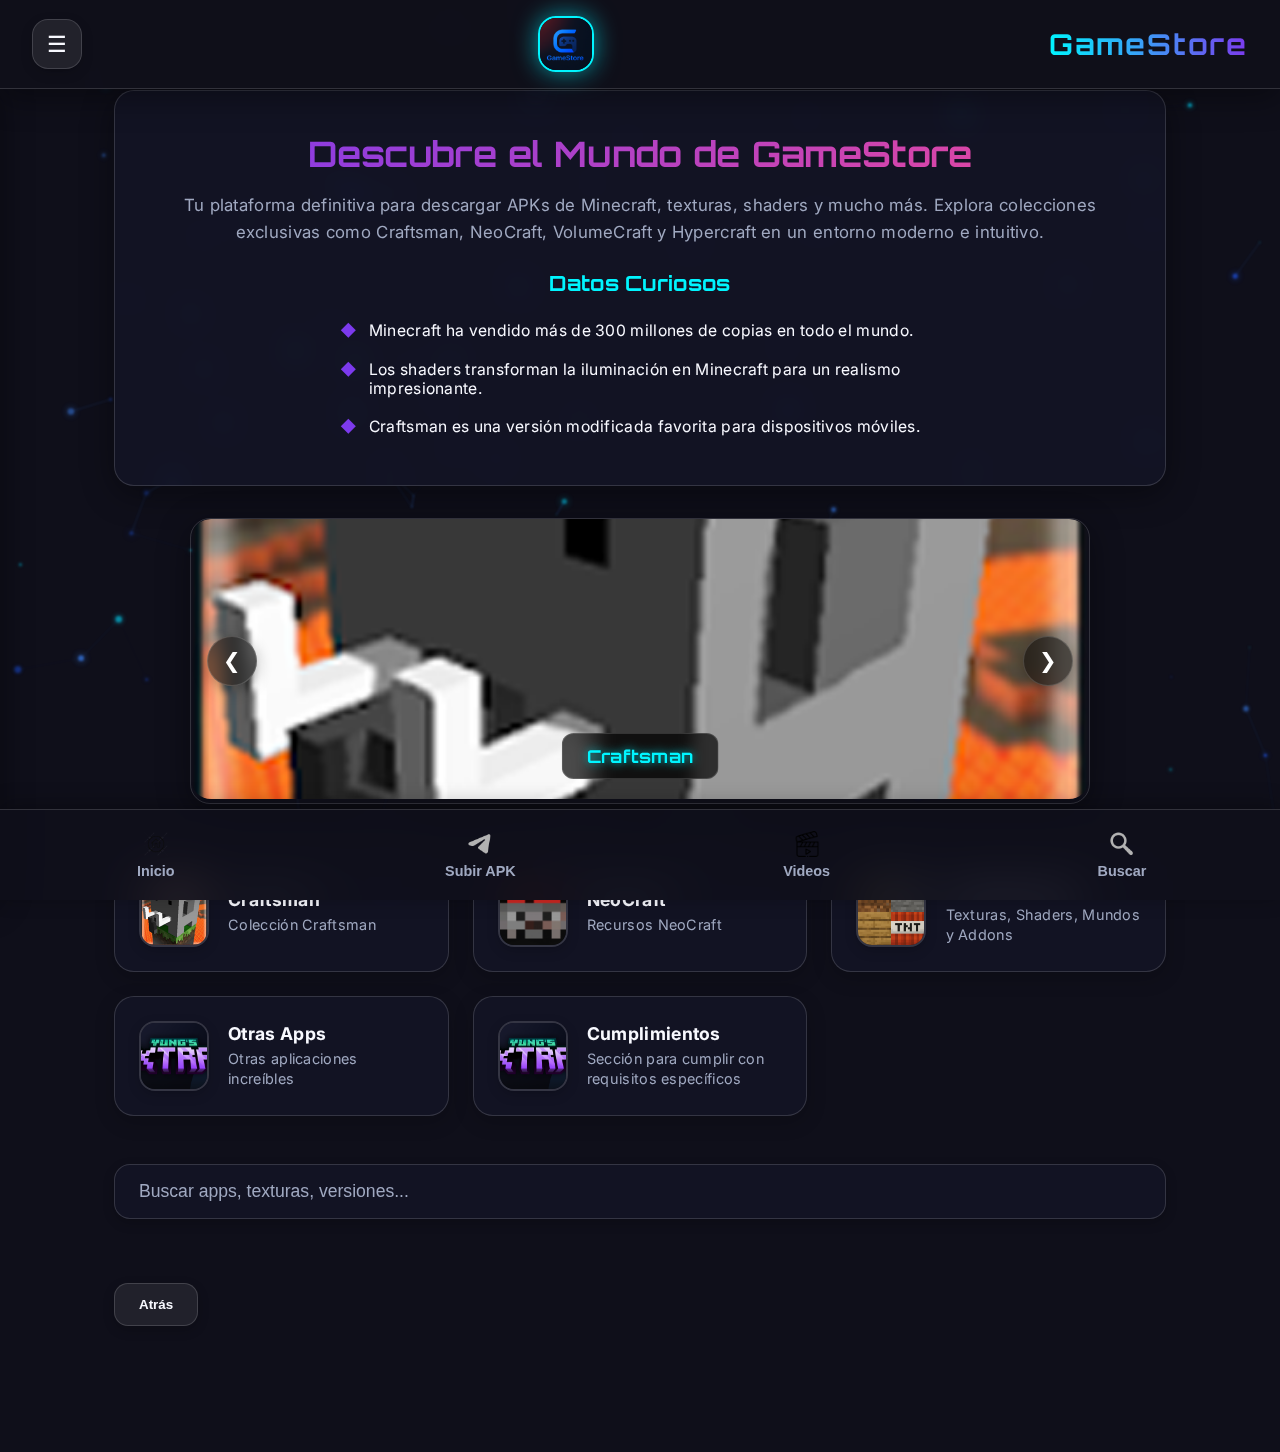
<file: index.html>
<!DOCTYPE html>
<html lang="es">
<head>
    <meta charset="UTF-8">
    <meta name="viewport" content="width=device-width, initial-scale=1.0">
    <title>GameStore</title>
    <!-- Favicon -->
    <link rel="icon" href="NEOCRAFTss.png" type="image/png">
    <link rel="icon" type="image/png" sizes="32x32" href="NEOCRAFTss.png">
    <link rel="icon" type="image/png" sizes="48x48" href="NEOCRAFTss.png">
    <link rel="icon" type="image/png" sizes="64x64" href="NEOCRAFTss.png">
    <link rel="icon" type="image/png" sizes="192x192" href="NEOCRAFTss.png">
    <link rel="apple-touch-icon" sizes="180x180" href="NEOCRAFTss.png">
    <meta name="msapplication-TileImage" content="NEOCRAFTss.png">
    <meta name="msapplication-TileColor" content="#0a0b1a">
    <!-- PWA Manifest -->
    <link rel="manifest" href="manifest.json">
    <!-- CSS se incluye desde archivo externo o <style> en el código original, aquí se omite -->
</head>
<body>
    <canvas id="particles"></canvas>

    <!-- Sidebar -->
    <div id="sidebar">
        <div class="sidebar-section">
            <h3>Enlaces Sociales</h3>
            <a href="https://youtube.com/@jlmc2?si=qHmc0eB24stW3Kcv" class="social-link" aria-label="Visitar nuestro canal de YouTube">
                <img src="./port/yt.png" alt="Ícono de YouTube"> YouTube
            </a>
            <a href="https://www.tiktok.com/@neomc1?_t=ZS-8zkfUb8Lnjm&_r=1" class="social-link" aria-label="Visitar nuestro perfil de TikTok">
                <img src="./port/tiktok.png" alt="Ícono de TikTok"> TikTok
            </a>
            <a href="https://www.instagram.com/neomc12?igsh=MXNqYmcwNHZmOGx3Yg==" class="social-link" aria-label="Visitar nuestro perfil de Instagram">
                <img src="./port/inta.jpg" alt="Ícono de Instagram"> Instagram
            </a>
            <a href="https://learningkodes.github.io/GameStore/" class="social-link" aria-label="Ver contenido adicional">
                📄 Content
            </a>
        </div>
        <div class="sidebar-section">
            <h3>Subir Contenido</h3>
            <a href="./apk.html" class="sidebar-upload-btn" aria-label="Subir un APK">SUBIR APK</a>
        </div>
        <div class="sidebar-section">
            <button id="themeToggle" aria-label="Cambiar entre modo claro y oscuro">☀️Modo Claro</button>
        </div>
    </div>

    <header>
        <button id="sidebarToggle" aria-label="Abrir o cerrar la barra lateral">☰</button>
        <img class="logo" src="NEOCRAFT.png" alt="Logo de GameStore">
        <h1>GameStore</h1>
    </header>

    <div class="main" id="mainContent">
        <!-- Home Screen -->
        <div id="homeScreen">
            <div class="hero-section">
                <h2>Descubre el Mundo de GameStore</h2>
                <p>Tu plataforma definitiva para descargar APKs de Minecraft, texturas, shaders y mucho más. Explora colecciones exclusivas como Craftsman, NeoCraft, VolumeCraft y Hypercraft en un entorno moderno e intuitivo.</p>
                <div class="facts">
                    <h3>Datos Curiosos</h3>
                    <ul>
                        <li>Minecraft ha vendido más de 300 millones de copias en todo el mundo.</li>
                        <li>Los shaders transforman la iluminación en Minecraft para un realismo impresionante.</li>
                        <li>Craftsman es una versión modificada favorita para dispositivos móviles.</li>
                    </ul>
                </div>
            </div>
            <div class="carousel">
                <div class="slides">
                    <div class="slide active">
                        <img src="./port/craftsman.png" alt="Craftsman">
                        <div class="caption">Craftsman</div>
                    </div>
                    <div class="slide">
                        <img src="neocraft/2NEOCRAFT.png" alt="NeoCraft">
                        <div class="caption">NeoCraft</div>
                    </div>
                    <div class="slide">
                        <img src="./port/texturaa.jpg" alt="Complementos">
                        <div class="caption">Complementos</div>
                    </div>
                    <div class="slide">
                        <img src="./port/extras.png" alt="Otras Apps">
                        <div class="caption">Otras Apps</div>
                    </div>
                </div>
                <button class="prev" onclick="moveSlide(-1)" aria-label="Diapositiva anterior">❮</button>
                <button class="next" onclick="moveSlide(1)" aria-label="Diapositiva siguiente">❯</button>
            </div>
            <div id="mainMenu" class="items-grid"></div>
            <button id="backBtn" class="back-btn" onclick="goBack()" style="display: none;" aria-label="Volver atrás">Atrás</button>
            <div id="contentMenu" class="items-grid"></div>
        </div>

        <!-- Search Screen -->
        <div id="searchScreen">
            <input id="searchInput" type="text" placeholder="Buscar apps, texturas, versiones..." aria-label="Buscar contenido">
            <div id="searchResults" class="items-grid"></div>
            <button id="backBtnSearch" class="back-btn" onclick="goBackSearch()" aria-label="Volver atrás desde búsqueda">Atrás</button>
        </div>

        <!-- APK Contact Screen -->
        <div id="apkScreen" style="display: none;">
            <div class="apk-contact">
                <b>¿Quieres que tu APK aparezca aquí?</b><br>
                Contáctanos vía Telegram para enviar tu APK, portada, descripción y enlace:<br>
                <a href="https://t.me/+573046128902" class="telegram-btn" aria-label="Contactar por Telegram">
                    <img src="./port/telegram.png" alt="Ícono de Telegram">
                    Contactar por Telegram
                </a><br>
                <a href="./apk.html" class="btn-subir-apk" aria-label="Cómo subir un APK">Como Subir un APK?</a><br>
                <span style="font-size: 0.9rem;">¡Envíanos tu contenido y lo publicaremos en GameStore!</span>
            </div>
        </div>

        <!-- Videos Screen -->
        <div id="videosScreen" style="display: none;">
            <div class="videos-grid" id="videosContainer"></div>
        </div>
    </div>

    <!-- Navigation Bar -->
    <nav id="bottomNav">
        <button id="navHome" aria-label="Ir a la página de inicio">
            <img src="./port/home.png" alt="Ícono de Inicio">
            Inicio
        </button>
        <button id="navApk" aria-label="Ir a la sección de subir APK">
            <img src="./port/telegram.png" alt="Ícono de Subir APK">
            Subir APK
        </button>
        <button id="navVideos" aria-label="Ir a la sección de videos">
            <img src="./port/video.png" alt="Ícono de Videos">
            Videos
        </button>
        <button id="navSearch" aria-label="Ir a la sección de búsqueda">
            <img src="./port/serch.png" alt="Ícono de Buscar">
            Buscar
        </button>
    </nav>

    <!-- Toast -->
    <div id="toast"></div>

    <!-- Install Button -->
    <button id="installButton" aria-label="Instalar la aplicación">📱 Instalar App</button>

    <!-- Highlight Sound -->
    <audio id="highlightSound" src="correcto.mp3" preload="auto"></audio>
    <style>
/* ===== FUENTES Y ROOT ===== */
@import url('https://fonts.googleapis.com/css2?family=Orbitron:wght@500;700&family=Inter:wght@400;600;700&display=swap');

:root {
    --bg: #0f0f1a;
    --panel: rgba(20, 22, 40, 0.7);
    --glass: rgba(255, 255, 255, 0.08);
    --border: rgba(255, 255, 255, 0.15);
    --neon: #00f5ff;
    --accent: #7c3aed;
    --accent2: #ec4899;
    --text: #f8f9ff;
    --muted: #a0a9c1;
    --radius: 20px;
    --shadow: 0 8px 32px rgba(0, 0, 0, 0.4);
    --glow: 0 0 20px rgba(124, 58, 237, 0.4);
    --gradient: linear-gradient(135deg, var(--accent), var(--accent2));
    --font-title: 'Orbitron', sans-serif;
    --font-body: 'Inter', sans-serif;
    font-family: var(--font-body);
    font-size: 16px;
    letter-spacing: 0.3px;
}

body.light {
    --bg: #f5f7ff;
    --panel: rgba(255, 255, 255, 0.85);
    --glass: rgba(0, 0, 0, 0.08);
    --border: rgba(0, 0, 0, 0.12);
    --neon: #7c3aed;
    --text: #1a1a2e;
    --muted: #6b7280;
    --shadow: 0 8px 32px rgba(0, 0, 0, 0.12);
    --glow: 0 0 20px rgba(124, 58, 237, 0.2);
}

/* ===== RESET & BASE ===== */
* {
    margin: 0;
    padding: 0;
    box-sizing: border-box;
    transition: all 0.3s cubic-bezier(0.4, 0, 0.2, 1);
}

body {
    background: var(--bg);
    color: var(--text);
    min-height: 100vh;
    overflow-x: hidden;
    position: relative;
}

/* ===== PARTICLES BACKGROUND ===== */
canvas#particles {
    position: fixed;
    top: 0; left: 0;
    width: 100vw; height: 100vh;
    z-index: -1;
    opacity: 0.8;
    filter: blur(1px);
}

/* ===== SIDEBAR ===== */
#sidebar {
    position: fixed;
    top: 80px; left: -300px;
    width: 300px;
    height: calc(100vh - 80px);
    background: var(--panel);
    backdrop-filter: blur(24px);
    -webkit-backdrop-filter: blur(24px);
    border-right: 1px solid var(--border);
    box-shadow: var(--shadow);
    padding: 1.5rem;
    z-index: 999;
    transition: left 0.4s cubic-bezier(0.68, -0.55, 0.27, 1.55);
    overflow-y: auto;
    border-radius: 0 0 20px 0;
}

#sidebar.open { left: 0; }

.sidebar-section {
    margin-bottom: 2rem;
    padding-bottom: 1rem;
    border-bottom: 1px dashed var(--border);
}

.sidebar-section:last-child { border: none; }

.sidebar-section h3 {
    font-family: var(--font-title);
    font-size: 1.1rem;
    font-weight: 700;
    margin-bottom: 1rem;
    color: var(--neon);
    text-shadow: 0 0 8px rgba(0, 245, 255, 0.5);
    letter-spacing: 1px;
}

.social-link {
    display: flex;
    align-items: center;
    gap: 0.8rem;
    padding: 0.9rem 1rem;
    margin-bottom: 0.6rem;
    background: var(--glass);
    border: 1px solid var(--border);
    border-radius: 14px;
    color: var(--text);
    text-decoration: none;
    font-weight: 600;
    backdrop-filter: blur(10px);
    box-shadow: 0 4px 12px rgba(0, 0, 0, 0.2);
}

.social-link:hover {
    background: var(--gradient);
    color: white;
    transform: translateX(6px) scale(1.02);
    box-shadow: var(--glow);
    border-color: transparent;
}

.social-link img {
    width: 28px;
    height: 28px;
    border-radius: 8px;
    object-fit: cover;
    box-shadow: 0 0 10px rgba(0, 0, 0, 0.3);
}

#themeToggle {
    width: 100%;
    padding: 0.9rem;
    background: var(--glass);
    border: 1px solid var(--border);
    border-radius: 14px;
    color: var(--text);
    font-weight: 600;
    cursor: pointer;
    font-family: var(--font-title);
    letter-spacing: 0.5px;
    box-shadow: 0 4px 12px rgba(0, 0, 0, 0.2);
}

#themeToggle:hover {
    background: var(--gradient);
    color: white;
    box-shadow: var(--glow);
}

.sidebar-upload-btn {
    display: block;
    width: 100%;
    padding: 1rem;
    margin: 0.8rem 0;
    background: var(--gradient);
    color: white;
    border: none;
    border-radius: 16px;
    font-weight: 700;
    font-family: var(--font-title);
    text-align: center;
    text-decoration: none;
    box-shadow: 0 8px 20px rgba(124, 58, 237, 0.4);
    letter-spacing: 1px;
}

.sidebar-upload-btn:hover {
    transform: translateY(-3px) scale(1.03);
    box-shadow: 0 12px 30px rgba(124, 58, 237, 0.6);
}

/* ===== HEADER ===== */
header {
    position: fixed;
    top: 0; left: 0; width: 100%;
    padding: 1rem 2rem;
    background: rgba(15, 15, 26, 0.7);
    backdrop-filter: blur(24px);
    -webkit-backdrop-filter: blur(24px);
    border-bottom: 1px solid var(--border);
    box-shadow: var(--shadow);
    display: flex;
    align-items: center;
    justify-content: space-between;
    z-index: 1000;
    gap: 1rem;
}

#sidebarToggle {
    background: var(--glass);
    border: 1px solid var(--border);
    color: var(--text);
    width: 50px; height: 50px;
    border-radius: 16px;
    font-size: 1.4rem;
    cursor: pointer;
    display: flex;
    align-items: center;
    justify-content: center;
    box-shadow: 0 4px 12px rgba(0, 0, 0, 0.2);
}

#sidebarToggle:hover {
    background: var(--neon);
    color: #000;
    box-shadow: 0 0 20px rgba(0, 245, 255, 0.6);
}

.logo {
    width: 56px;
    height: 56px;
    border-radius: 18px;
    object-fit: cover;
    border: 2px solid var(--neon);
    box-shadow: 0 0 25px rgba(0, 245, 255, 0.6);
    animation: pulse 3s infinite;
}

@keyframes pulse {
    0%, 100% { box-shadow: 0 0 25px rgba(0, 245, 255, 0.6); }
    50% { box-shadow: 0 0 35px rgba(124, 58, 237, 0.8); }
}

header h1 {
    font-family: var(--font-title);
    font-size: 1.8rem;
    font-weight: 700;
    background: linear-gradient(90deg, var(--neon), var(--accent));
    -webkit-background-clip: text;
    -webkit-text-fill-color: transparent;
    letter-spacing: 2px;
}

.btn-admin-header {
    background: linear-gradient(135deg, #ef4444, #dc2626);
    color: white;
    padding: 0.7rem 1.4rem;
    border-radius: 16px;
    font-weight: 700;
    font-family: var(--font-title);
    text-decoration: none;
    box-shadow: 0 6px 18px rgba(239, 68, 68, 0.4);
    font-size: 0.95rem;
    letter-spacing: 0.5px;
}

.btn-admin-header:hover {
    transform: translateY(-3px);
    box-shadow: 0 10px 25px rgba(239, 68, 68, 0.6);
}

/* ===== MAIN CONTENT ===== */
.main {
    padding: 90px 1.5rem 110px;
    max-width: 1100px;
    margin: 0 auto;
}

/* Hero Section */
.hero-section {
    background: var(--panel);
    border: 1px solid var(--border);
    border-radius: var(--radius);
    padding: 2.5rem;
    text-align: center;
    margin-bottom: 2rem;
    box-shadow: var(--shadow);
    backdrop-filter: blur(12px);
}

.hero-section h2 {
    font-family: var(--font-title);
    font-size: 2.2rem;
    margin-bottom: 1rem;
    background: var(--gradient);
    -webkit-background-clip: text;
    -webkit-text-fill-color: transparent;
}

.hero-section p {
    color: var(--muted);
    line-height: 1.6;
    margin-bottom: 1.5rem;
    font-size: 1.05rem;
}

.facts h3 {
    font-family: var(--font-title);
    color: var(--neon);
    margin: 1.5rem 0 1rem;
    font-size: 1.3rem;
}

.facts ul {
    list-style: none;
    text-align: left;
    max-width: 600px;
    margin: 0 auto;
}

.facts li {
    padding: 0.6rem 0;
    color: var(--text);
    position: relative;
    padding-left: 1.8rem;
    font-size: 0.98rem;
}

.facts li::before {
    content: "◆";
    color: var(--accent);
    position: absolute;
    left: 0;
    font-weight: bold;
}

/* Carousel */
.carousel {
    position: relative;
    overflow: hidden;
    border-radius: var(--radius);
    max-width: 900px;
    margin: 2rem auto;
    box-shadow: var(--shadow);
    border: 1px solid var(--border);
}

.slides {
    display: flex;
    transition: transform 0.8s cubic-bezier(0.68, -0.55, 0.27, 1.55);
}

.slide {
    min-width: 100%;
    position: relative;
}

.slide img {
    width: 100%;
    height: 280px;
    object-fit: cover;
    border-radius: var(--radius);
}

.caption {
    position: absolute;
    bottom: 1.5rem;
    left: 50%;
    transform: translateX(-50%);
    background: rgba(0, 0, 0, 0.7);
    padding: 0.7rem 1.5rem;
    border-radius: 12px;
    font-family: var(--font-title);
    font-weight: 700;
    font-size: 1.1rem;
    color: var(--neon);
    text-shadow: 0 0 10px rgba(0, 245, 255, 0.8);
    backdrop-filter: blur(8px);
    border: 1px solid var(--border);
}

.carousel button {
    position: absolute;
    top: 50%;
    transform: translateY(-50%);
    background: rgba(0, 0, 0, 0.5);
    border: 1px solid var(--border);
    color: white;
    width: 50px; height: 50px;
    border-radius: 50%;
    font-size: 1.3rem;
    cursor: pointer;
    backdrop-filter: blur(10px);
    box-shadow: 0 4px 15px rgba(0, 0, 0, 0.3);
    z-index: 2;
}

.carousel button:hover {
    background: var(--neon);
    color: #000;
    box-shadow: 0 0 20px rgba(0, 245, 255, 0.7);
}

.carousel .prev { left: 1rem; }
.carousel .next { right: 1rem; }

/* Cards Grid */
.items-grid {
    display: grid;
    grid-template-columns: repeat(auto-fit, minmax(280px, 1fr));
    gap: 1.5rem;
    padding: 1rem 0;
}

.card {
    background: var(--panel);
    border: 1px solid var(--border);
    border-radius: var(--radius);
    padding: 1.5rem;
    display: flex;
    align-items: center;
    gap: 1.2rem;
    cursor: pointer;
    backdrop-filter: blur(12px);
    box-shadow: 0 6px 20px rgba(0, 0, 0, 0.2);
    position: relative;
    overflow: hidden;
}

.card::before {
    content: '';
    position: absolute;
    top: 0; left: 0;
    width: 100%; height: 4px;
    background: var(--gradient);
    transform: scaleX(0);
    transform-origin: left;
    transition: transform 0.4s ease;
}

.card:hover::before {
    transform: scaleX(1);
}

.card:hover {
    transform: translateY(-8px);
    box-shadow: var(--glow), 0 12px 30px rgba(0, 0, 0, 0.3);
    border-color: var(--neon);
}

.card img {
    width: 70px;
    height: 70px;
    border-radius: 16px;
    object-fit: cover;
    border: 2px solid var(--border);
    box-shadow: 0 4px 12px rgba(0, 0, 0, 0.2);
}

.card .info {
    flex: 1;
}

.card .title {
    font-weight: 700;
    font-size: 1.1rem;
    color: var(--text);
    margin-bottom: 0.3rem;
}

.card .desc {
    font-size: 0.9rem;
    color: var(--muted);
    line-height: 1.4;
}

/* Back Button */
.back-btn {
    display: inline-flex;
    align-items: center;
    gap: 0.5rem;
    padding: 0.8rem 1.5rem;
    background: var(--glass);
    border: 1px solid var(--border);
    border-radius: 14px;
    color: var(--text);
    font-weight: 600;
    cursor: pointer;
    margin: 1rem 0;
    box-shadow: 0 4px 12px rgba(0, 0, 0, 0.2);
}

.back-btn:hover {
    background: var(--gradient);
    color: white;
    box-shadow: var(--glow);
}

/* Search */
#searchScreen input {
    width: 100%;
    padding: 1rem 1.5rem;
    background: var(--panel);
    border: 1px solid var(--border);
    border-radius: 16px;
    color: var(--text);
    font-size: 1.1rem;
    margin-bottom: 1rem;
    box-shadow: 0 4px 12px rgba(0, 0, 0, 0.2);
    backdrop-filter: blur(10px);
}

#searchScreen input::placeholder {
    color: var(--muted);
}

/* APK Screen */
.apk-contact {
    background: var(--panel);
    border: 1px solid var(--border);
    border-radius: var(--radius);
    padding: 2rem;
    text-align: center;
    box-shadow: var(--shadow);
    backdrop-filter: blur(12px);
}

.telegram-btn {
    display: inline-flex;
    align-items: center;
    gap: 0.8rem;
    background: #0088cc;
    color: white;
    padding: 1rem 2rem;
    border-radius: 16px;
    text-decoration: none;
    font-weight: 700;
    margin: 1rem 0;
    box-shadow: 0 6px 18px rgba(0, 136, 204, 0.4);
}

.telegram-btn:hover {
    background: #006fa3;
    transform: translateY(-3px);
}

.btn-subir-apk {
    color: var(--neon);
    text-decoration: underline;
    font-weight: 600;
}

/* Videos */
.videos-grid {
    display: grid;
    grid-template-columns: repeat(auto-fit, minmax(300px, 1fr));
    gap: 1.5rem;
}

.video-card {
    position: relative;
    border-radius: var(--radius);
    overflow: hidden;
    box-shadow: var(--shadow);
    cursor: pointer;
    aspect-ratio: 16/9;
}

.video-card img {
    width: 100%;
    height: 100%;
    object-fit: cover;
}

.video-title {
    position: absolute;
    bottom: 0;
    left: 0;
    right: 0;
    background: linear-gradient(transparent, rgba(0,0,0,0.8));
    padding: 1.5rem 1rem 1rem;
    color: white;
    font-weight: 600;
}

.play-overlay {
    position: absolute;
    top: 50%; left: 50%;
    transform: translate(-50%, -50%);
    width: 70px; height: 70px;
    background: rgba(255,255,255,0.9);
    border-radius: 50%;
    display: flex;
    align-items: center;
    justify-content: center;
    font-size: 2rem;
    color: var(--accent);
    opacity: 0;
    transition: all 0.3s ease;
    box-shadow: 0 0 20px rgba(255,255,255,0.6);
}

.video-card:hover .play-overlay {
    opacity: 1;
    transform: translate(-50%, -50%) scale(1.1);
}

.video-card iframe {
    width: 100%;
    height: 100%;
    border: none;
    display: none;
}

.video-card.active iframe {
    display: block;
}

.video-card.active img,
.video-card.active .video-title,
.video-card.active .play-overlay {
    display: none;
}

/* Bottom Nav */
#bottomNav {
    position: fixed;
    bottom: 0; left: 0; width: 100%;
    background: rgba(15, 15, 26, 0.8);
    backdrop-filter: blur(24px);
    border-top: 1px solid var(--border);
    padding: 0.8rem 0;
    display: flex;
    justify-content: space-around;
    z-index: 1000;
    box-shadow: 0 -4px 20px rgba(0, 0, 0, 0.3);
}

#bottomNav button {
    background: none;
    border: none;
    color: var(--muted);
    font-size: 0.9rem;
    font-weight: 600;
    display: flex;
    flex-direction: column;
    align-items: center;
    gap: 0.4rem;
    padding: 0.5rem;
    border-radius: 12px;
    min-width: 60px;
}

#bottomNav button img {
    width: 26px;
    height: 26px;
    filter: grayscale(100%) brightness(0.7);
    transition: all 0.3s ease;
}

#bottomNav button:hover,
#bottomNav button:active {
    color: var(--neon);
}

#bottomNav button:hover img,
#bottomNav button:active img {
    filter: grayscale(0%) brightness(1);
    transform: scale(1.1);
}

/* Toast */
#toast {
    position: fixed;
    bottom: 120px;
    left: 50%;
    transform: translateX(-50%);
    background: var(--gradient);
    color: white;
    padding: 1rem 2rem;
    border-radius: 16px;
    font-weight: 600;
    box-shadow: var(--glow);
    opacity: 0;
    visibility: hidden;
    z-index: 1001;
    backdrop-filter: blur(10px);
    border: 1px solid var(--border);
}

#toast.show {
    opacity: 1;
    visibility: visible;
    animation: toastPop 0.4s ease;
}

@keyframes toastPop {
    0% { transform: translateX(-50%) scale(0.8); }
    70% { transform: translateX(-50%) scale(1.05); }
    100% { transform: translateX(-50%) scale(1); }
}

/* Install Button */
#installButton {
    position: fixed;
    top: 90px; right: 1rem;
    background: var(--gradient);
    color: white;
    border: none;
    padding: 0.8rem 1.5rem;
    border-radius: 16px;
    font-weight: 700;
    cursor: pointer;
    box-shadow: var(--glow);
    z-index: 999;
    display: none;
    font-family: var(--font-title);
}

#installButton:hover {
    transform: scale(1.05);
    box-shadow: 0 0 30px rgba(124, 58, 237, 0.7);
}

/* Responsive */
@media (max-width: 768px) {
    header { padding: 1rem; gap: 0.8rem; }
    header h1 { font-size: 1.5rem; }
    .hero-section { padding: 1.8rem; }
    .hero-section h2 { font-size: 1.8rem; }
    .items-grid { grid-template-columns: 1fr; }
    #sidebar { width: 260px; left: -260px; }
    .carousel img { height: 200px; }
}

@media (max-width: 480px) {
    .main { padding: 80px 1rem 100px; }
    .card { padding: 1.2rem; }
    .card img { width: 60px; height: 60px; }
    #bottomNav button { font-size: 0.8rem; }
}
    </style>
    <script>
        // Particle Background (Optimized for Mobile)
const canvas = document.getElementById('particles');
const ctx = canvas.getContext('2d');
let particles = [];

function resizeCanvas() {
    canvas.width = window.innerWidth;
    canvas.height = window.innerHeight;
}

window.addEventListener('resize', resizeCanvas);
resizeCanvas();

class Particle {
    constructor() {
        this.x = Math.random() * canvas.width;
        this.y = Math.random() * canvas.height;
        this.size = Math.random() * 3 + 0.5;
        this.speedX = (Math.random() - 0.5) * 0.5;
        this.speedY = (Math.random() - 0.5) * 0.5;
        this.opacity = Math.random() * 0.6 + 0.4;
        const blueShades = ['#3b82f6', '#1d4ed8', '#06b6d4'];
        this.color = blueShades[Math.floor(Math.random() * blueShades.length)];
        this.glow = Math.random() * 6 + 3;
    }

    update() {
        this.x += this.speedX;
        this.y += this.speedY;
        if (this.x < 0 || this.x > canvas.width) this.speedX *= -1;
        if (this.y < 0 || this.y > canvas.height) this.speedY *= -1;
        this.opacity = Math.max(0.3, this.opacity + (Math.random() - 0.5) * 0.01);
    }

    draw() {
        ctx.globalAlpha = this.opacity;
        ctx.beginPath();
        ctx.arc(this.x, this.y, this.size, 0, Math.PI * 2);
        ctx.fillStyle = this.color;
        ctx.shadowBlur = this.glow;
        ctx.shadowColor = this.color;
        ctx.fill();
        ctx.shadowBlur = 0;
        ctx.globalAlpha = 1;
    }
}

function connectParticles() {
    for (let i = 0; i < particles.length; i++) {
        for (let j = i + 1; j < particles.length; j++) {
            const dx = particles[i].x - particles[j].x;
            const dy = particles[i].y - particles[j].y;
            const distance = Math.sqrt(dx * dx + dy * dy);
            if (distance < 120) {
                ctx.strokeStyle = `rgba(59, 130, 246, ${0.6 - distance / 120})`;
                ctx.lineWidth = 0.8;
                ctx.beginPath();
                ctx.moveTo(particles[i].x, particles[i].y);
                ctx.lineTo(particles[j].x, particles[j].y);
                ctx.stroke();
            }
        }
    }
}

function initParticles() {
    particles = [];
    if (window.innerWidth < 768) return; // Desactivar partículas en móviles
    const particleCount = Math.min(window.innerWidth / 8, 100);
    for (let i = 0; i < particleCount; i++) {
        particles.push(new Particle());
    }
}

function animateParticles() {
    if (window.innerWidth < 768) {
        ctx.clearRect(0, 0, canvas.width, canvas.height);
        return;
    }
    ctx.clearRect(0, 0, canvas.width, canvas.height);
    particles.forEach(p => {
        p.update();
        p.draw();
    });
    connectParticles();
    requestAnimationFrame(animateParticles);
}

initParticles();
animateParticles();

// Toast Function
function showToast(message) {
    const toast = document.getElementById('toast');
    toast.innerHTML = message;
    toast.classList.add('show');
    setTimeout(() => toast.classList.remove('show'), 3000);
}

/* ===== Data ===== */
// Estructura de datos escalable: puedes añadir nuevas secciones, versiones y elementos
// Para añadir una nueva sección, agrega un objeto en DATA.sections
// Para añadir elementos, agrega un array en DATA.items con el ID correspondiente
// Ejemplo para nueva sección:
// { id: "nueva-seccion", title: "Nueva Sección", desc: "Descripción", versions: [{id: "nueva-version", title: "Nueva Versión"}] }
// Añade elementos en DATA.items["nueva-version"] = [{id: "item-1", title: "...", ...}]
let DATA = {
    socials: {
        youtube: {url: "https://youtube.com/@jlmc2?si=qHmc0eB24stW3Kcv", img: "./port/yt.png"},
        tiktok: {url: "https://www.tiktok.com/@neomc1?_t=ZS-8zkfUb8Lnjm&_r=1", img: "./port/tiktok.png"},
        instagram: {url: "https://www.instagram.com/neomc12?igsh=MXNqYmcwNHZmOGx3Yg==", img: "./port/inta.jpg"}
    },
    sections: [
        {
            id: "craftsman",
            title: "Craftsman",
            desc: "Colección Craftsman",
            versions: [
                {id: "craftsman-main", title: "Craftsman"},
                {id: "craftsman-zero", title: "Craftsman Zero"},
                {id: "craftsman-01510", title: "Craftsman 0.15.10 & 0.14.3"}
            ]
        },
        {
            id: "neocraft",
            title: "NeoCraft",
            desc: "Recursos NeoCraft"
        },
        {
            id: "complementos",
            title: "Complementos",
            desc: "Texturas, Shaders, Mundos y Addons",
            versions: [
                {id: "texturas", title: "Texturas"},
                {id: "shaders", title: "Shaders"},
                {id: "mundos", title: "Mundos"},
                {id: "addons", title: "Addons"}
            ]
        },
        {
            id: "otras-apps",
            title: "Otras Apps",
            desc: "Otras aplicaciones increíbles",
            versions: [
                {id: "minecraft", title: "Minecraft"},
                {id: "ultra-raft", title: "Ultra Raft"},
                {id: "balioncraft", title: "BALIONCRAFT"},
                {id: "hipercraft", title: "Hypercraft"},
                {id: "volumecraft", title: "VolumeCraft"},
                {id: "gamestore", title: "GameStore"}
            ]
        },
        {
            id: "cumplimientos",
            title: "Cumplimientos",
            desc: "Sección para cumplir con requisitos específicos"
        }
    ],
    items: {
        "craftsman-main": [
            { id: "c-1", title: "Craftsman AB", version: "1.19.50", img: "./port/craftsman.png", desc: "", url: "https://www.mediafire.com/file/ah73nfy17woyh7j/Craftsman_AB.apk/file" },
            { id: "c-2", title: "Craftsman EMOTES", version: "1.18", img: "./port/craftsman.png", desc: "PARA GRABAR EMOTES DESDE CRAFTSMAN", url: "https://www.mediafire.com/file/1l0wno4u23when8/Craftsman_emotes.apk/file" },
            { id: "c-3", title: "Craftsmine", version: "1.??", img: "./port/craftsman.png", desc: "", url: "https://www.mediafire.com/file/42lo3yruc2rh4bo/CraftMine_V2.apk/file" },
            { id: "c-4", title: "Craftsman PE", version: "", img: "./port/craftsman.png", desc: "", url: "https://www.mediafire.com/file/r0ummjkdjinpnn1/Craftsman_Pe.apk/file" },
            { id: "c-5", title: "Craftsman Trial", version: "1.0", img: "./port/craftsman.png", desc: "", url: "https://www.mediafire.com/file/p2vj2wjczn2qf3j/Craftsman_Trial_1.0.0.16.apk/file" },
            { id: "c-6", title: "Craftsman uno", version: "0.15.10", img: "./port/craftsman.png", desc: "", url: "https://www.mediafire.com/file/briwk3jkzyald7o/Craftsman_UNO.apk/file" },
            { id: "c-7", title: "Craftsman ??", version: "", img: "./port/craftsman.png", desc: "", url: "https://www.mediafire.com/file/i2jyn06j46j8jur/Craftsman__signed.apk/file" },
            { id: "c-8", title: "Craftsman 1.17", version: "", img: "./port/craftsman.png", desc: "", url: "https://www.mediafire.com/file/drep2uik81qjuqm/minecraft-1-17-2_mod.apk/file" },
            { id: "c-9", title: "Craftsman VI", version: "1.16.20", img: "./port/craftsman.png", desc: "", url: "https://www.mediafire.com/file/hgi53l00ce4okrc/Craftsman+VI+1.16+NEOFACE.apk/file" }
        ],
        "craftsman-01510": [
            { id: "c01510-1", title: "Craftsman 0.15.10", version: "0.15.10", img: "./port/craftsman.png", desc: "CRAFTSMAN 0.15.10 PARA ANDROID 14 Y 15 EN ADELANTE", url: "https://www.mediafire.com/file/38z1flqyp7jkvwi/CRAFTSMAN_FOR_ANDROID_13-14_BY_NEOMC11.apk/file" },
            { id: "c01510-2", title: "Craftsman 0.15.10", version: "0.15.10", img: "./port/craftsman.png", desc: "CRAFTSMAN 0.15.10", url: "https://www.mediafire.com/file/38z1flqyp7jkvwi/CRAFTSMAN_FOR_ANDROID_13-14_BY_NEOMC11.apk/file" },
            { id: "c01510-3", title: "Craftsman 0.14.3 Mod 1.19", version: "0.14.3", img: "./port/Minecraft_Mod.png", desc: "Craftsman 0.14.3 - Mod 1.19 Update By GOBLINyt y AlexMC", url: "https://www.mediafire.com/file/ppotbt1nxvf8tzi/Mod_1.19_Upcade_By_GOBLINyt_y_AlexMC.apk/file" }
        ],
        "craftsman-zero": [
            { id: "cz-1", title: "Craftsman zero", version: "DEMO 1", img: "./port/zero.png", desc: "", url: "https://www.mediafire.com/file/k4krz1ww0299fvk/Craftsman+Zero+Demo+1.apk/file" },
            { id: "cz-2", title: "Craftsman zero", version: "1.1.5", img: "./port/zero.png", desc: "", url: "https://www.mediafire.com/file/vudh0hmv9mjh2tz/Cratsman+Zero+1.1.apk/file" },
            { id: "cz-3", title: "Craftsman zero NAVIDAD", version: "1.1.5", img: "./port/zero.png", desc: "", url: "https://www.mediafire.com/file/guv0t148wko9h0i/Craftsman+Zero+Navidad.apk/file" },
            { id: "cz-4", title: "Craftsman zero", version: "DEMO 2", img: "./port/zero.png", desc: "", url: "https://www.mediafire.com/file/7ds74aevus10761/Craftsman+Zero+Demo+2+Sin+Bugs.apk/file" },
            { id: "cz-5", title: "Craftsman zero", version: "DEMO 3", img: "./port/zero.png", desc: "", url: "https://www.mediafire.com/file/ev9m698nl3sjjxt/CRAFTSMAN_ZERO_DEMO_3_WITH_ANIMATIONS__by_NEOMC11.apk/file" },
            { id: "cz-6", title: "Craftsman zero", version: "DEMO 3 SKINS", img: "./port/zero.png", desc: "", url: "https://www.mediafire.com/file/4koz7twgiqge5lu/CRAFTSMAN_ZERO_DEMO_3_FOR_SKINS_BY_NEOMC11.apk/file" },
            { id: "cz-7", title: "Craftsman zero", version: "SIN ANUNCIOS", img: "./port/zero.png", desc: "", url: "https://www.mediafire.com/file/0h2pdhzy9wktolw/Craftsman_zero_sin_anuncios_By_NEOMC11.apk/file" },
            { id: "cz-8", title: "Craftsman zero", version: "1.16.40", img: "./port/zero.png", desc: "", url: "https://www.mediafire.com/file/bdvo2pcqrp5n7g4/Craftsman+Zero+1.16.apk/file" }
        ],
        "neocraft": [
            { id: "n-1", title: "NEOCRAFT v1", version: "1.20.12", img: "neocraft/NEOCRAFT.png", desc: "", url: "https://www.mediafire.com/file/cxqj0b3t0syd6vi/NEOCRAFT.apk/file" },
            { id: "n-2", title: "NEOCRAFT v2", version: "", img: "neocraft/1NEOCRAFT.png", desc: "", url: "https://www.mediafire.com/file/9jc389tiz5qkcy4/NeoCraft+Old+Edition_optimized.apk/file" },
            { id: "n-3", title: "NEOCRAFT, trailer edition", version: "", img: "neocraft/2NEOCRAFT.png", desc: "", url: "https://www.mediafire.com/file/mookw5z8qrbintj/NEOCRAFT_Trailer_Edition_mod.apk/file" },
            { id: "n-4", title: "NEOCRAFT SE", version: "", img: "neocraft/3NEOCRAFT.png", desc: "", url: "https://www.mediafire.com/file/d9942l6uw7whh2n/NEOCRAFT_SE.apk/file" },
            { id: "n-5", title: "NEOCRAFT AS", version: "", img: "neocraft/4NEOCRAFT.jpeg", desc: "", url: "https://www.mediafire.com/file/23a74qf7fbv9s7n/Neocraft_AS_V1.apk/file" },
            { id: "n-6", title: "NEOCRAFT", version: "1.21.92", img: "neocraft/5NEOCRAFT.jpeg", desc: "", url: "https://www.mediafire.com/file/xml11u44xavdzs6/NEOCRAFT.apk/file" },
            { id: "n-7", title: "NEOCRAFT", version: "1.21.92", img: "neocraft/6NEOCRAFT.jpeg", desc: "", url: "https://www.mediafire.com/file/gbqt15tt1htjijv/NEOCRAFT_LTE.apk/file" }
        ],
        "shaders": [
            { id: "s-1", title: "NEW X DRAGON COMPLEMENTARY", version: "", img: "./port/texturaa.jpg", desc: "(SHADER) MINECRAFT PATCH", url: "https://www.mediafire.com/file/tk98dpuu1vfdfl4/Newb_X_Dragon_ComECCE_Complementary_Reimagined_-_Android.mcpack/file" },
            { id: "s-2", title: "NEWB X LEGACY", version: "1.21+", img: "./port/texturaa.jpg", desc: "(SHADER) MINECRAFT PATCH 1.21+", url: "https://www.mediafire.com/file/8qmz4j57gi45ekd/Newb_X_Legacy_Mcpe_1.21.mcpack.zip/file" }
        ],
        "mundos": [
            { id: "m-1", title: "ONE BLOCK", version: "1.5", img: "./port/texturaa.jpg", desc: "(MUNDO) PARA MINECRAFT 1.18 EN ADELANTE", url: "https://www.mediafire.com/file/fwxue1q70q93ybw/One_Block_%2528Spring_to_Life%2529_v%253D1.5.9_By_DtA_MC.mcworld/file" },
            { id: "m-2", title: "LUCKY BLOCK", version: "", img: "./port/texturaa.jpg", desc: "(MUNDO) MINECRAFT 1.18+", url: "https://www.mediafire.com/file/x1fqf8d1d76a9zn/RainbowLuckyBlockRaceV1.1.mcworld/file" }
        ],
        "texturas": [
            { id: "tx-1", title: "TEXTURA OUTPUT", version: "", img: "./port/texturaa.jpg", desc: "(TEXTURA) PARA MINECRAFT 1.18+", url: "https://www.mediafire.com/file/yxuie1v5m6v0khg/outcut2.mcpack/file" },
            { id: "tx-2", title: "BARE BONES", version: "", img: "./port/texturaa.jpg", desc: "(TEXTURA) PARA MINECRAFT 1.18", url: "https://www.mediafire.com/file/s1ridznky8rp0fn/RP_BB.mcpack/file" },
            { id: "tx-3", title: "I SEE YOU NOW", version: "", img: "./port/isee.png", desc: "TEXTURA PARA VER SKINS EN CRAFTING AND BUILDING", url: "https://www.mediafire.com/file/ykl2qy2d62fdnaw/I_SEE_YOU%2521_by_NEOMC11.mcpack/file" },
            { id: "tx-4", title: "Texturas Vanilla", version: "1.3", img: "./port/texturaa.jpg", desc: "PARA CRAFTSMAN 1.18+", url: "https://www.mediafire.com/file/2wsc0bpel7frifo/Texturas_Vanillas_1.18.0_By_NEOFACEMC.mcpack/file" }
        ],
        "addons": [
            { id:"addons-1", title: "CustomNPC", version: "4.4", img: "port/npcc.png", desc: "eres PC customizable para Minecraft Bedrock 1.21.114+", url: "https://www.mediafire.com/file/w2bmm77x81r7gth/CustomNPC_V4.4.mcaddon/file?dkey=lnf0ph9lxfr&r=557" }
        ],
        "minecraft": [
            { id: "mc-1", title: "Minecraft", version: "1.21.113", img: "port/Minecraft_Bedrock.png", desc: "Minecraft 1.21.113 ya esta aqui... lo mejor, en un solo link podras encontra muchas versiones de MINECRAFT BEDROCK, disfrúta!", url: "https://app.mediafire.com/folder/6vzirxgmdn4r2/1.21.94+Oficial+Grissby.com" }
        ],
        "ultra-raft": [
            { id: "ur-1", title: "Ultracraft", version: "1.0", img: "port/ultra.png", desc: "Primera version de UltraCraft... CREADOR:Gabito", url: "https://www.mediafire.com/file/jkyr6jvpal1vfl5/ULTRACRAFT_Gabito.Gaming.apk/file" },
            { id: "ur-2", title: "Ultracraft", version: "1.1.1", img: "port/ultra.png", desc: "Segunda version de UltraCraft... CREADOR:Gabito", url: "https://www.mediafire.com/file/73vyix8atnk2k2f/ULTRACRAFT_%25E2%259C%2585_ACTUALIZADO_%25E2%259C%25A8_Gabito.Gaming.apk/file" },
            { id: "ur-3", title: "Ultracraft", version: "1.1.5", img: "port/ultra.png", desc: "Tercera version (todas las versiones siguiente) de UltraCraft... CREADOR:Gabito", url: "https://www.mediafire.com/folder/h98zm2afn6tju/Updates" }
        ],
        "balioncraft": [
            {id: "balion-1", title: "BalionCraft", version: "0.14.3 - 0.15.10 - 1.1.5", img: "./port/balion.png", desc: " Launcher de BALIONCRAF con las versiones 0.14.3, 0.15.10, y 1.1.5", url: "https://www.mediafire.com/folder/b5g5722h3gwry/BalionLauncher" },
            {id: "balion-2", title: "BalionCraft", version: "1.12", img: "./port/balion.png", desc: " BALIONCRAFT 1.12", url: "https://www.mediafire.com/file/59f4tfpqzms4aoa/Balioncraft_1.12.1_oficial.apk/file" }
        ],
        "hipercraft": [
            {id: "hiper-1", title: "Hypercraft", version: "1.21.100", img: "./port/hiper.png", desc: " HIPERCRAFT EN LA VERSIÓN 1.21.100", url: "https://www.mediafire.com/file/jzeipqgtevpowca/HyperCraft_signed.apk/file" }
        ],
        "volumecraft": [
            {id: "volume-1", title: "VolumeCraft", version: "1.0", img: "./port/volume.png", desc: "Primera versión de VolumeCraft, una experiencia única para los fans de Minecraft.", url: "https://www.mediafire.com/file/example/VolumeCraft.apk/file" }
        ],
        "gamestore": [
            { id: "gs-1", title: "GameStore", version: "1.0", img: "./port/texturaa.jpg", desc: "Lleva GameStore contigo! La misma tienda, ahora en una app (apk). Decubre juegos y novedades con una navegacion rapida y fluida. Descarga GameStore AHORA!!", url: "https://www.mediafire.com/file/22blvwo2yeaxmea/GStore.apk/file" }
        ],
        "otras-apks": [],
        "cumplimientos": []
    },
    videos: [
        { id: "v-1", title: "I SEE YOU NOW 👀", url: "https://www.youtube.com/embed/TpIy0LwxfGA?si=WICy3XEOVsV_YRLC", thumbnail: "./port/miniatura1 (1).jpg" },
        { id: "v-2", title: "NEW UPDATE OF CRAFTING", url: "https://www.youtube.com/embed/b35C_J-j5fk?si=WxQgWkuyTpzcb0yJ", thumbnail: "./port/miniatura.jpg" }
    ]
};

/* ===== Menu Logic ===== */
const mainMenu = document.getElementById('mainMenu');
const contentMenu = document.getElementById('contentMenu');
const searchResults = document.getElementById('searchResults');
const backBtn = document.getElementById('backBtn');
const backBtnSearch = document.getElementById('backBtnSearch');
const searchInput = document.getElementById('searchInput');
let state = { section: null, version: null };

function renderMainMenu() {
    mainMenu.innerHTML = "";
    contentMenu.innerHTML = "";
    backBtn.style.display = 'none';
    DATA.sections.forEach(sec => {
        const c = document.createElement('div');
        c.className = 'card';
        let imgSrc = "./port/extras.png";
        if (sec.id === "craftsman") imgSrc = "./port/craftsman.png";
        else if (sec.id === "neocraft") imgSrc = "neocraft/NEOCRAFT.png";
        else if (sec.id === "complementos") imgSrc = "./port/texturaa.jpg";
        else if (sec.id === "otras-apps") imgSrc = "./port/extras.png";
        else if (sec.id === "cumplimientos") imgSrc = "./port/extras.png";
        const img = document.createElement('img');
        img.src = imgSrc;
        img.alt = `Ícono de ${sec.title}`;
        const info = document.createElement('div');
        info.className = 'info';
        info.innerHTML = `<div class="title">${sec.title}</div><div class="desc">${sec.desc || ''}</div>`;
        c.appendChild(img);
        c.appendChild(info);
        c.onclick = () => openSection(sec.id);
        mainMenu.appendChild(c);
    });
}

function openSection(id, versionId = null, targetItemId = null) {
    state.section = id;
    state.version = versionId;
    mainMenu.innerHTML = "";
    contentMenu.innerHTML = "";
    backBtn.style.display = 'inline-flex';
    const sec = DATA.sections.find(s => s.id === id);
    if (sec.versions && !versionId) {
        sec.versions.forEach(v => {
            const c = document.createElement('div');
            c.className = 'card';
            let imgSrc = "./port/extras.png";
            if (id === "craftsman") {
                if (v.id === "craftsman-main" || v.id === "craftsman-01510") imgSrc = "./port/craftsman.png";
                else if (v.id === "craftsman-zero") imgSrc = "./port/zero.png";
            } else if (id === "complementos") {
                imgSrc = "./port/texturas.jpg";
            } else if (id === "otras-apps") {
                if (v.id === "minecraft") imgSrc = "port/Minecraft_Bedrock.png";
                else if (v.id === "ultra-raft") imgSrc = "port/ultra.png";
                else if (v.id === "balioncraft") imgSrc = "./port/balion.png";
                else if (v.id === "hipercraft") imgSrc = "./port/hiper.png";
                else if (v.id === "volumecraft") imgSrc = "./port/volume.png";
                else if (v.id === "gamestore") imgSrc = "./port/texturaa.jpg";
            }
            const img = document.createElement('img');
            img.src = imgSrc;
            img.alt = `Ícono de ${v.title}`;
            const info = document.createElement('div');
            info.className = 'info';
            info.innerHTML = `<div class="title">${v.title}</div>`;
            c.appendChild(img);
            c.appendChild(info);
            c.onclick = () => openSection(id, v.id, targetItemId);
            contentMenu.appendChild(c);
        });
    } else {
        renderItems(versionId || id, targetItemId);
    }
}

function renderItems(key, targetItemId = null) {
    contentMenu.innerHTML = "";
    let list = DATA.items[key] || [];
    if (list.length === 0) {
        contentMenu.innerHTML = "<div style='padding:12px;color: var(--muted); grid-column: 1/-1;'>Próximamente...</div>";
        return;
    }
    list.forEach(it => {
        const c = createItemCard(it, key);
        if (targetItemId && it.id === targetItemId) {
            c.classList.add('highlight');
            setTimeout(() => {
                c.scrollIntoView({ behavior: 'smooth', block: 'center' });
                const sound = document.getElementById('highlightSound');
                if (sound) {
                    sound.play().catch(err => console.error('Error al reproducir sonido:', err));
                }
            }, 100);
        }
        contentMenu.appendChild(c);
    });
}

function createItemCard(it, sectionKey) {
    const c = document.createElement('div');
    c.className = 'card';
    const img = document.createElement('img');
    img.src = it.img || './port/extras.png';
    img.alt = `Ícono de ${it.title}`;
    const info = document.createElement('div');
    info.className = 'info';
    info.innerHTML = `<div class="title">${it.title}</div><div class="desc">${it.version || ''} - ${it.desc || ''}</div>`;
    c.appendChild(img);
    c.appendChild(info);

    // Click on the entire card to open the download link with animation
    c.addEventListener('click', (e) => {
        c.classList.add('opening');
        setTimeout(() => {
            c.classList.remove('opening');
            window.open(it.url, '_blank'); // Abrir el enlace directamente
        }, 300); // Retraso para la animación
    });

    // Generate dynamic section link
    const section = DATA.sections.find(s => s.versions ? s.versions.some(v => v.id === sectionKey) : s.id === sectionKey);
    const sectionId = section ? section.id : sectionKey;
    const versionId = section && section.versions ? sectionKey : '';
    const link = `https://learningkodes.github.io/GStore/#${sectionId}${versionId ? '/' + versionId : ''}/${it.id}`;

    // Long press on image to copy share link
    let longPressTimeout;
    let copied = false;
    img.addEventListener('mousedown', (e) => {
        longPressTimeout = setTimeout(() => {
            copied = true;
            navigator.clipboard.writeText(link).then(() => {
                showToast('¡Link compartido copiado!');
            }).catch(() => {
                showToast('Error al copiar el enlace');
            });
        }, 500);
    });
    img.addEventListener('mouseup', () => clearTimeout(longPressTimeout));
    img.addEventListener('mouseleave', () => clearTimeout(longPressTimeout));

    img.addEventListener('touchstart', (e) => {
        e.preventDefault();
        longPressTimeout = setTimeout(() => {
            copied = true;
            navigator.clipboard.writeText(link).then(() => {
                showToast('¡Link compartido copiado!');
            }).catch(() => {
                showToast('Error al copiar el enlace');
            });
        }, 500);
    }, { passive: false });
    img.addEventListener('touchend', () => clearTimeout(longPressTimeout), { passive: false });
    img.addEventListener('touchcancel', () => clearTimeout(longPressTimeout));

    return c;
}

function goBack() {
    if (state.version) {
        state.version = null;
        openSection(state.section);
    } else {
        state.section = null;
        renderMainMenu();
    }
    window.location.hash = '';
}

/* ===== Deep Linking ===== */
function handleDeepLink() {
    const hash = window.location.hash.substring(1);
    if (hash) {
        const parts = hash.split('/');
        if (parts.length >= 1) {
            const sectionId = parts[0];
            const subKey = parts[1];
            const itemId = parts[2] || null;
            const section = DATA.sections.find(s => s.id === sectionId);
            if (section) {
                showScreen('home');
                if (section.versions && subKey && section.versions.some(v => v.id === subKey)) {
                    openSection(sectionId, subKey, itemId);
                } else {
                    openSection(sectionId, subKey, itemId);
                }
            }
        }
    }
}

/* ===== Search Logic ===== */
searchInput.addEventListener('input', (e) => {
    const query = e.target.value.trim().toLowerCase();
    if (query === '') {
        searchResults.innerHTML = "<div style='padding:12px;color: var(--muted); grid-column: 1/-1;'>Ingresa un término para buscar</div>";
    } else {
        performSearch(query);
    }
});

function performSearch(query) {
    searchResults.innerHTML = "";
    if (!query) {
        searchResults.innerHTML = "<div style='padding:12px;color: var(--muted); grid-column: 1/-1;'>Ingresa un término para buscar</div>";
        return;
    }
    let matches = [];

    DATA.sections.forEach(sec => {
        if (sec.title.toLowerCase().includes(query) || (sec.desc && sec.desc.toLowerCase().includes(query))) {
            matches.push({ type: 'section', data: sec });
        }
        if (sec.versions) {
            sec.versions.forEach(v => {
                if (v.title.toLowerCase().includes(query)) {
                    matches.push({ type: 'subsection', data: v, sectionId: sec.id });
                }
            });
        }
    });

    Object.keys(DATA.items).forEach(key => {
        DATA.items[key].forEach(it => {
            if (it.title.toLowerCase().includes(query) || 
                (it.version && it.version.toLowerCase().includes(query)) || 
                (it.desc && it.desc.toLowerCase().includes(query))) {
                matches.push({ type: 'item', data: it, sectionId: key });
            }
        });
    });

    if (matches.length === 0) {
        searchResults.innerHTML = "<div style='padding:12px;color: var(--muted); grid-column: 1/-1;'>No se encontraron resultados</div>";
        return;
    }

    matches.forEach(match => {
        let c;
        if (match.type === 'section') {
            const sec = match.data;
            c = document.createElement('div');
            c.className = 'card';
            let imgSrc = "./port/extras.png";
            if (sec.id === "craftsman") imgSrc = "./port/craftsman.png";
            else if (sec.id === "neocraft") imgSrc = "neocraft/NEOCRAFT.png";
            else if (sec.id === "complementos") imgSrc = "./port/texturaa.jpg";
            else if (sec.id === "otras-apps") imgSrc = "./port/extras.png";
            else if (sec.id === "cumplimientos") imgSrc = "./port/extras.png";
            const img = document.createElement('img');
            img.src = imgSrc;
            img.alt = `Ícono de ${sec.title}`;
            const info = document.createElement('div');
            info.className = 'info';
            info.innerHTML = `<div class="title">${sec.title}</div><div class="desc">${sec.desc || ''}</div>`;
            c.appendChild(img);
            c.appendChild(info);
            c.onclick = () => {
                showScreen('home');
                searchInput.value = '';
                openSection(sec.id);
            };
            searchResults.appendChild(c);
        } else if (match.type === 'subsection') {
            const v = match.data;
            const sec = DATA.sections.find(s => s.id === match.sectionId);
            c = document.createElement('div');
            c.className = 'card';
            let imgSrc = "./port/texturaa.jpg";
            if (sec.id === "craftsman") {
                if (v.id.includes("zero")) imgSrc = "./port/zero.png";
                else imgSrc = "./port/craftsman.png";
            } else if (sec.id === "otras-apps") {
                if (v.id === "minecraft") imgSrc = "port/Minecraft_Bedrock.png";
                else if (v.id === "ultra-raft") imgSrc = "port/ultra.png";
                else if (v.id === "balioncraft") imgSrc = "./port/balion.png";
                else if (v.id === "hipercraft") imgSrc = "./port/hiper.png";
                else if (v.id === "volumecraft") imgSrc = "./port/volume.png";
                else if (v.id === "gamestore") imgSrc = "./port/texturaa.jpg";
            }
            const img = document.createElement('img');
            img.src = imgSrc;
            img.alt = `Ícono de ${v.title}`;
            const info = document.createElement('div');
            info.className = 'info';
            info.innerHTML = `<div class="title">${v.title}</div><div class="desc">En ${sec.title}</div>`;
            c.appendChild(img);
            c.appendChild(info);
            c.onclick = () => {
                showScreen('home');
                searchInput.value = '';
                openSection(sec.id, v.id);
            };
            searchResults.appendChild(c);
        } else if (match.type === 'item') {
            c = createItemCard(match.data, match.sectionId);
            searchResults.appendChild(c);
        }
    });
}

function goBackSearch() {
    searchInput.value = '';
    searchResults.innerHTML = '';
    showScreen('home');
}

/* ===== Carousel ===== */
let currentSlide = 0;
const slides = document.querySelectorAll('.slide');
let carouselInterval;

function showSlide(i) {
    currentSlide = i;
    if (currentSlide >= slides.length) currentSlide = 0;
    if (currentSlide < 0) currentSlide = slides.length - 1;
    slides.forEach((slide, index) => {
        slide.classList.toggle('active', index === currentSlide);
    });
    document.querySelector('.slides').style.transform = `translateX(-${currentSlide * 100}%)`;
}

function startCarousel() {
    carouselInterval = setInterval(() => showSlide(currentSlide + 1), 6000);
}

function pauseCarousel() {
    clearInterval(carouselInterval);
}

window.moveSlide = function(n) {
    pauseCarousel();
    showSlide(currentSlide + n);
    startCarousel();
}

const carousel = document.querySelector('.carousel');
carousel.addEventListener('mouseenter', pauseCarousel);
carousel.addEventListener('touchstart', pauseCarousel, { passive: true });
carousel.addEventListener('mouseleave', startCarousel);
carousel.addEventListener('touchend', startCarousel, { passive: true });

startCarousel();
showSlide(0);

/* ===== Videos ===== */
function renderVideos() {
    const videosContainer = document.getElementById('videosContainer');
    videosContainer.innerHTML = '';
    DATA.videos.forEach(video => {
        const card = document.createElement('div');
        card.className = 'video-card';
        card.innerHTML = `
            <img src="${video.thumbnail}" alt="${video.title}">
            <div class="play-overlay"></div>
            <iframe src="${video.url}" title="${video.title}" frameborder="0" allow="accelerometer; autoplay; clipboard-write; encrypted-media; gyroscope; picture-in-picture" allowfullscreen></iframe>
            <div class="video-title">${video.title}</div>
        `;
        card.onclick = () => {
            const iframe = card.querySelector('iframe');
            const img = card.querySelector('img');
            const overlay = card.querySelector('.play-overlay');
            if (!card.classList.contains('active')) {
                card.classList.add('active');
                iframe.src += "&autoplay=1"; // Autoplay when clicked
            } else {
                card.classList.remove('active');
                iframe.src = video.url; // Reset iframe src to stop video
            }
        };
        videosContainer.appendChild(card);
    });
}

/* ===== Navigation and Screen Switching ===== */
const homeScreen = document.getElementById('homeScreen');
const searchScreen = document.getElementById('searchScreen');
const apkScreen = document.getElementById('apkScreen');
const videosScreen = document.getElementById('videosScreen');
const navHome = document.getElementById('navHome');
const navApk = document.getElementById('navApk');
const navVideos = document.getElementById('navVideos');
const navSearch = document.getElementById('navSearch');

function showScreen(screenId) {
    homeScreen.style.display = screenId === 'home' ? 'block' : 'none';
    searchScreen.style.display = screenId === 'search' ? 'flex' : 'none';
    apkScreen.style.display = screenId === 'apk' ? 'flex' : 'none';
    videosScreen.style.display = screenId === 'videos' ? 'block' : 'none';
    [navHome, navApk, navVideos, navSearch].forEach(btn => btn.style.color = '');
    if (screenId === 'home') navHome.style.color = 'var(--accent2)';
    else if (screenId === 'apk') navApk.style.color = 'var(--accent2)';
    else if (screenId === 'videos') navVideos.style.color = 'var(--accent2)';
    else if (screenId === 'search') navSearch.style.color = 'var(--accent2)';
    if (screenId === 'home' && !state.section) renderMainMenu();
    if (screenId === 'videos') renderVideos();
    if (screenId === 'search') searchInput.focus();
    window.location.hash = '';
}

navHome.onclick = () => {
    showScreen('home');
    goBack();
};
navApk.onclick = () => showScreen('apk');
navVideos.onclick = () => showScreen('videos');
navSearch.onclick = () => showScreen('search');

/* ===== Sidebar Toggle ===== */
const sidebar = document.getElementById('sidebar');
const sidebarToggle = document.getElementById('sidebarToggle');

sidebarToggle.onclick = () => {
    sidebar.classList.toggle('open');
};

/* ===== Theme Toggle ===== */
const themeToggle = document.getElementById('themeToggle');
themeToggle.onclick = () => {
    document.body.classList.toggle('light');
    themeToggle.textContent = document.body.classList.contains('light') ? '🌙 Modo Oscuro' : '☀️ Modo Claro';
    localStorage.setItem('theme', document.body.classList.contains('light') ? 'light' : 'dark');
};

if (localStorage.getItem('theme') === 'light') {
    document.body.classList.add('light');
    themeToggle.textContent = '🌙 Modo Oscuro';
}

/* ===== PWA Install Prompt ===== */
let deferredPrompt;
const installButton = document.getElementById('installButton');

window.addEventListener('beforeinstallprompt', (e) => {
    e.preventDefault();
    deferredPrompt = e;
    installButton.style.display = 'block';
    installButton.addEventListener('click', () => {
        deferredPrompt.prompt();
        deferredPrompt.userChoice.then((choiceResult) => {
            if (choiceResult.outcome === 'accepted') {
                console.log('Usuario aceptó instalar la PWA');
            }
            deferredPrompt = null;
            installButton.style.display = 'none';
        });
    });
});

window.addEventListener('appinstalled', () => {
    console.log('PWA instalada');
    installButton.style.display = 'none';
});

/* ===== Initialize ===== */
renderMainMenu();
handleDeepLink();
window.addEventListener('hashchange', handleDeepLink);
    </script>
</body>
</html>
</file>
